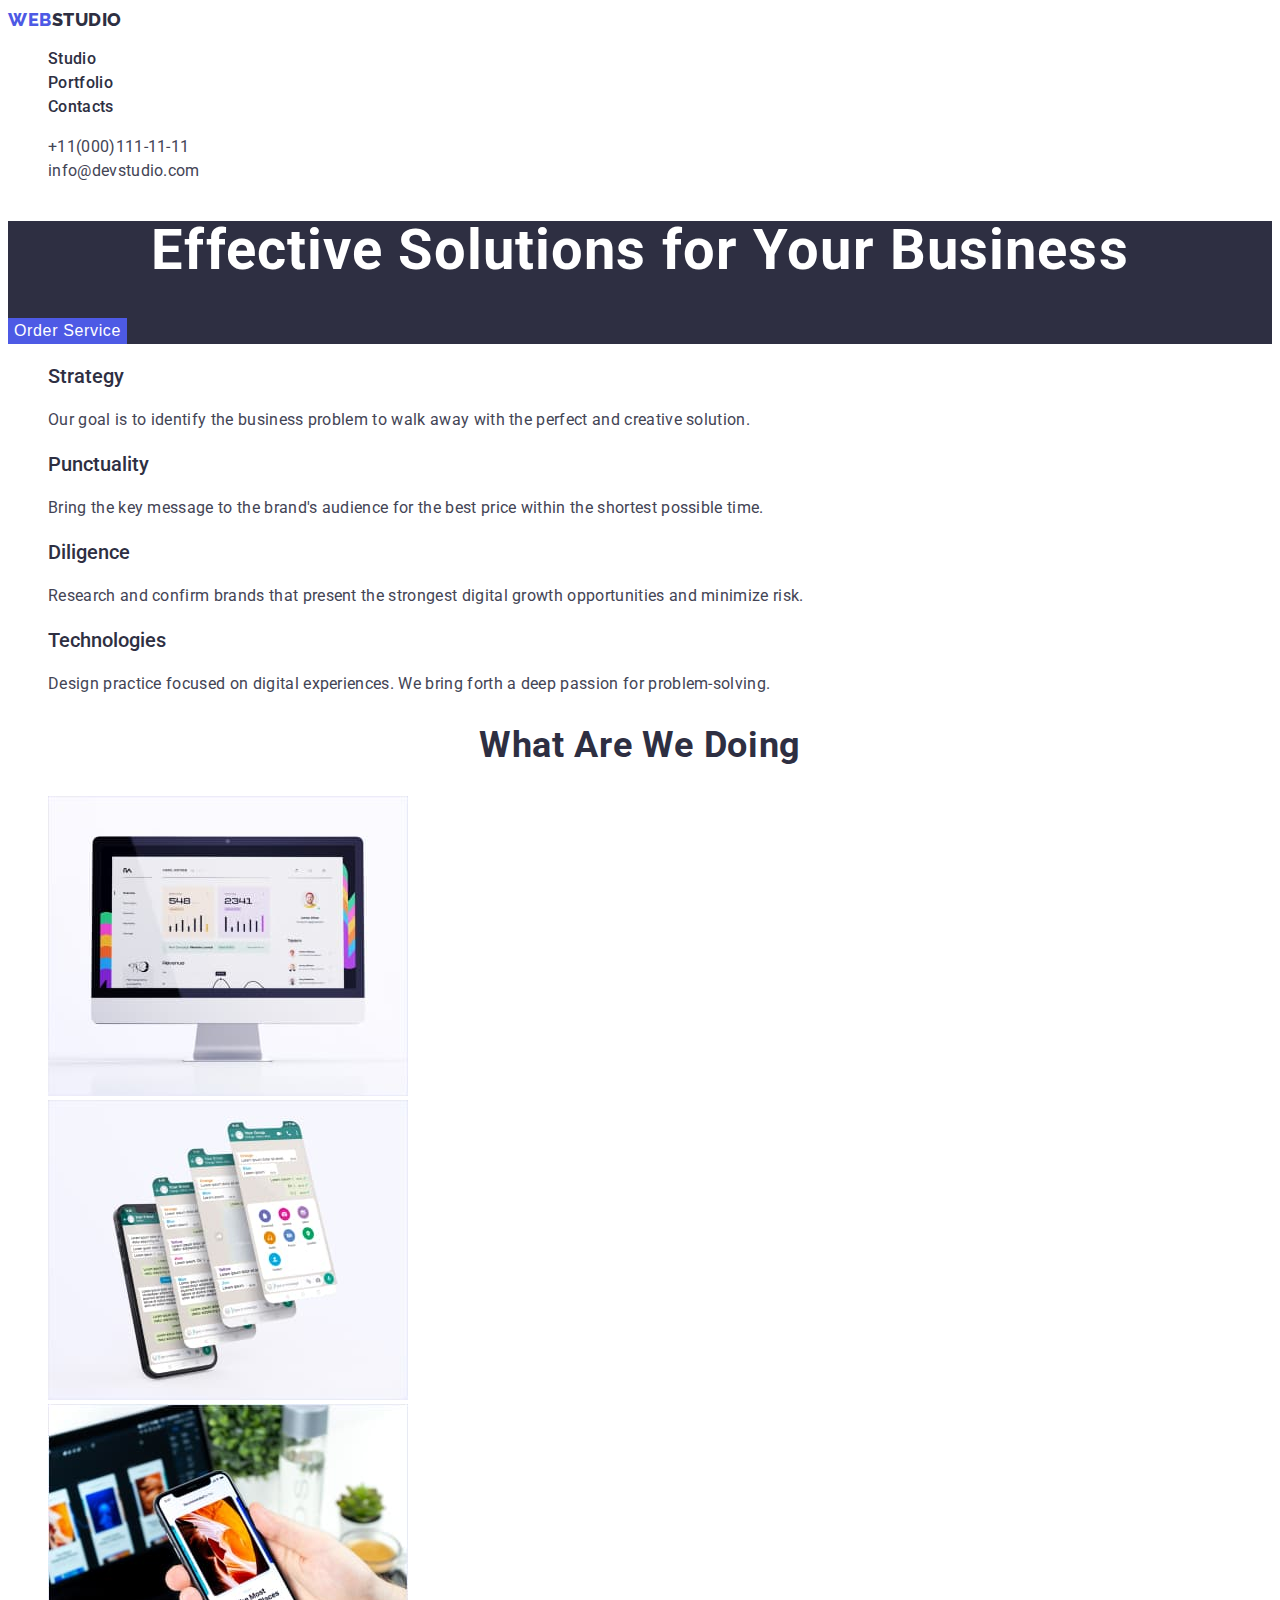
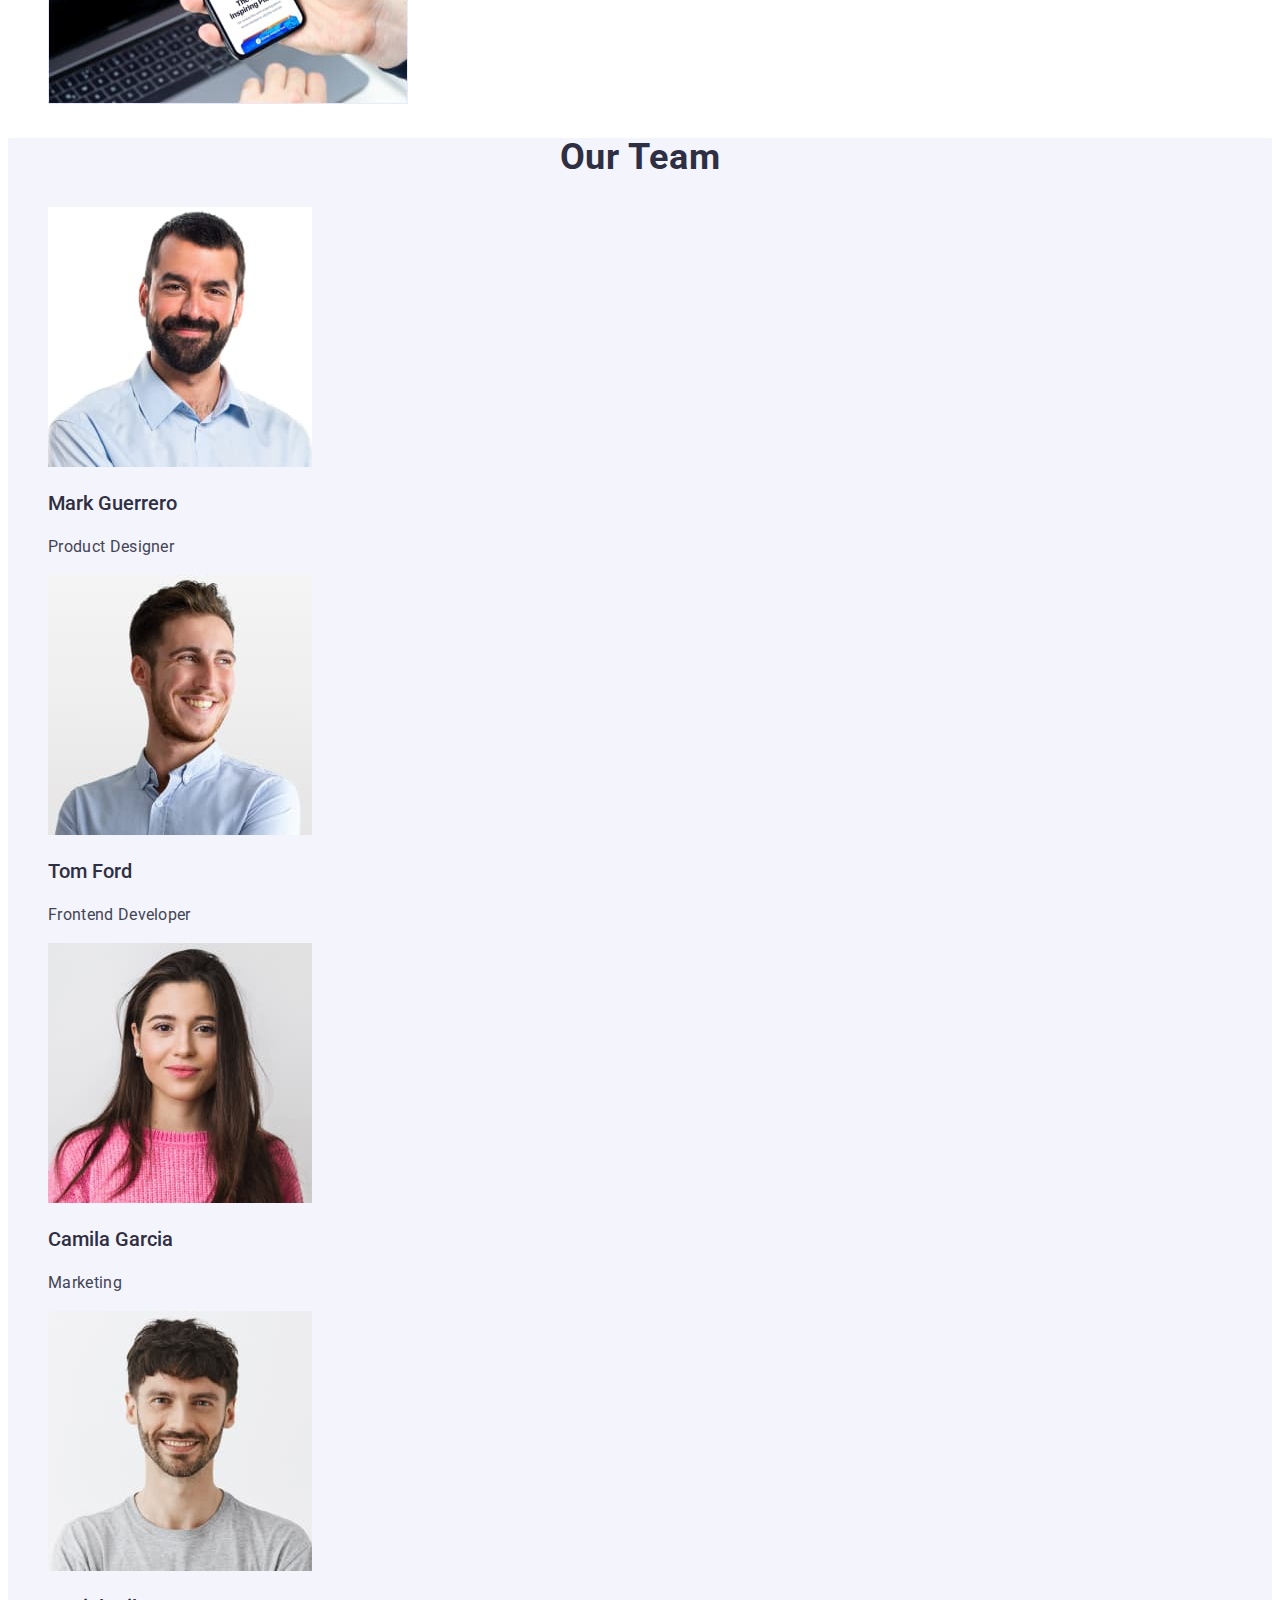
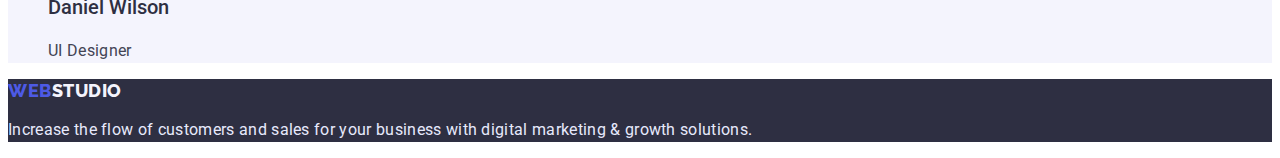
<file: index.html>
<!DOCTYPE html>
<html lang="en">
  <head>
    <meta charset="UTF-8" />
    <meta http-equiv="X-UA-Compatible" content="IE=edge" />
    <meta name="viewport" content="width=device-width, initial-scale=1.0" />
    <title>Web Studio</title>
    <link rel="preconnect" href="https://fonts.googleapis.com" />
    <link rel="preconnect" href="https://fonts.gstatic.com" crossorigin />
    <link
      href="https://fonts.googleapis.com/css2?family=Raleway:wght@800&family=Roboto:wght@400;500;700;900&display=swap"
      rel="stylesheet"
    />
    <link rel="stylesheet" href="./css/styles.css" />
  </head>
  <body>
    <!-- Header section -->
    <header class="header">
      <nav class="header-nav">
        <a class="header-logo-link" href="./index.html"
          ><span class="logo">WEB</span><span>STUDIO</span></a
        >
        <ul>
          <li class="list">
            <a class="header-link" href="./index.html">Studio</a>
          </li>
          <li class="list">
            <a class="header-link" href="./portfolio.html">Portfolio</a>
          </li>
          <li class="list">
            <a class="header-link" href="">Contacts</a>
          </li>
        </ul>
      </nav>
      <address class="header-adress">
        <ul class="list">
          <li>
            <a class="adress-link" href="tel:+11(000)111-11-11"
              >+11(000)111-11-11</a
            >
          </li>
          <li>
            <a class="adress-link" href="mailto:info@devstudio.com"
              >info@devstudio.com</a
            >
          </li>
        </ul>
      </address>
    </header>

    <!-- First section of content Hero  -->

    <main>
      <section class="hero">
        <h1 class="hero-title">Effective Solutions for Your Business</h1>
        <button class="button" type="button">Order Service</button>
      </section>

      <!-- Main section -->

      <section class="feature">
        <h2 hidden>Our advantages</h2>
        <ul class="list">
          <li>
            <h3 class="section-sub-title">Strategy</h3>
            <p class="section-text">
              Our goal is to identify the business problem to walk away with the
              perfect and creative solution.
            </p>
          </li>
          <li>
            <h3 class="section-sub-title">Punctuality</h3>
            <p class="section-text">
              Bring the key message to the brand's audience for the best price
              within the shortest possible time.
            </p>
          </li>
          <li class="feature-list-item">
            <h3 class="section-sub-title">Diligence</h3>
            <p class="section-text">
              Research and confirm brands that present the strongest digital
              growth opportunities and minimize risk.
            </p>
          </li>
          <li class="feature-list-item">
            <h3 class="section-sub-title">Technologies</h3>
            <p class="section-text">
              Design practice focused on digital experiences. We bring forth a
              deep passion for problem-solving.
            </p>
          </li>
        </ul>
      </section>

      <!-- About work section -->

      <section class="section-work">
        <h2 class="section-title">What are we doing</h2>
        <ul class="list">
          <li>
            <img src="./images/work/img1.jpg" alt="website" width="360" />
          </li>
          <li>
            <img src="./images/work/img2.jpg" alt="attachment" width="360" />
          </li>
          <li>
            <img src="./images/work/img3.jpg" alt="aplication" width="360" />
          </li>
        </ul>
      </section>

      <!-- About Team Group -->

      <section class="team-work">
        <h2 class="section-title">Our Team</h2>
        <ul class="list">
          <li>
            <img src="./images/team/mark.jpg" alt="Mark" width="264" />
            <h3 class="section-sub-title">Mark Guerrero</h3>
            <p class="section-text">Product Designer</p>
          </li>
          <li>
            <img src="./images/team/tom.jpg" alt="Tom" width="264" />
            <h3 class="section-sub-title">Tom Ford</h3>
            <p class="section-text">Frontend Developer</p>
          </li>
          <li>
            <img src="./images/team/camila.jpg" alt="Camila" width="264" />
            <h3 class="section-sub-title">Camila Garcia</h3>
            <p class="section-text">Marketing</p>
          </li>
          <li>
            <img src="./images/team/daniel.jpg" alt="Daniel" width="264" />
            <h3 class="section-sub-title">Daniel Wilson</h3>
            <p class="section-text">UI Designer</p>
          </li>
        </ul>
      </section>
    </main>

    <!-- Footer -->

    <footer class="footer">
      <a class="footer-logo-link" href="./index.html"
        ><span class="logo">WEB</span><span>STUDIO</span>
      </a>
      <p class="footer-text">
        Increase the flow of customers and sales for your business with digital
        marketing &#38; growth solutions.
      </p>
    </footer>
  </body>
</html>
</file>
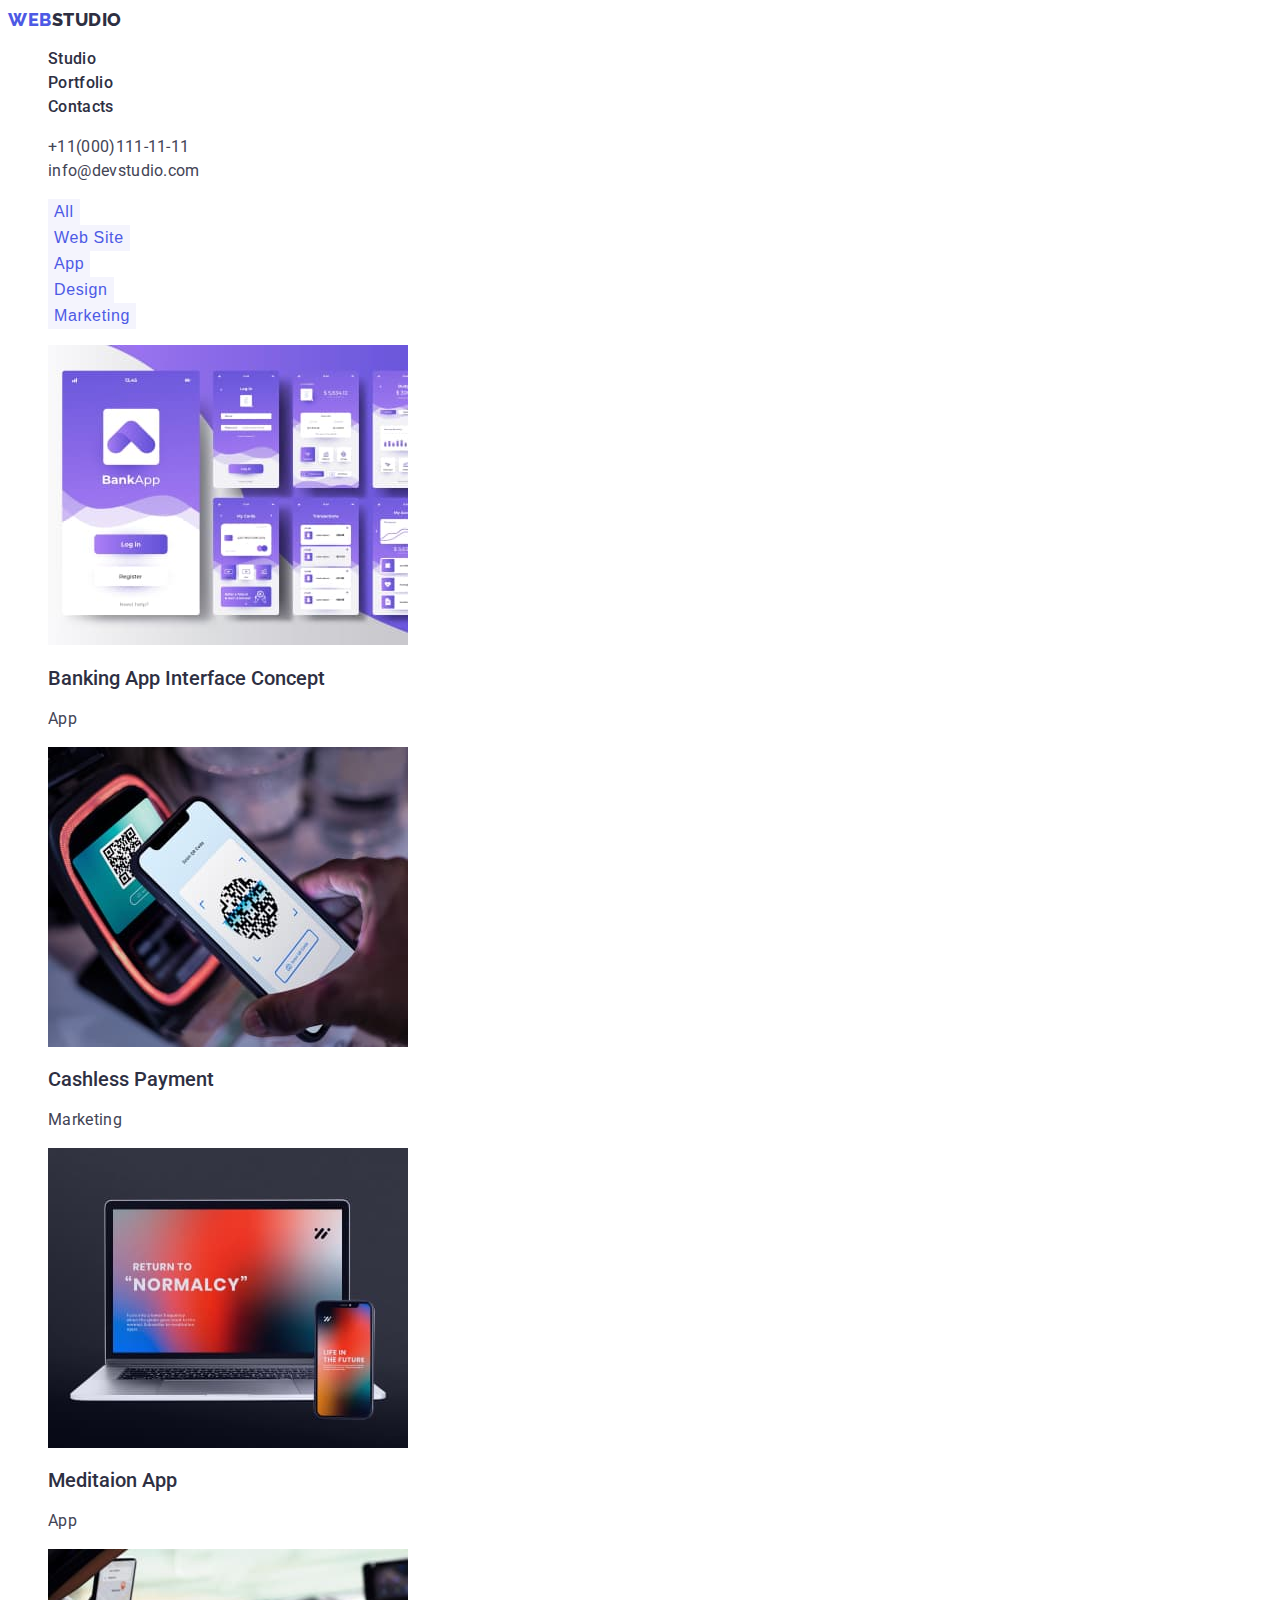
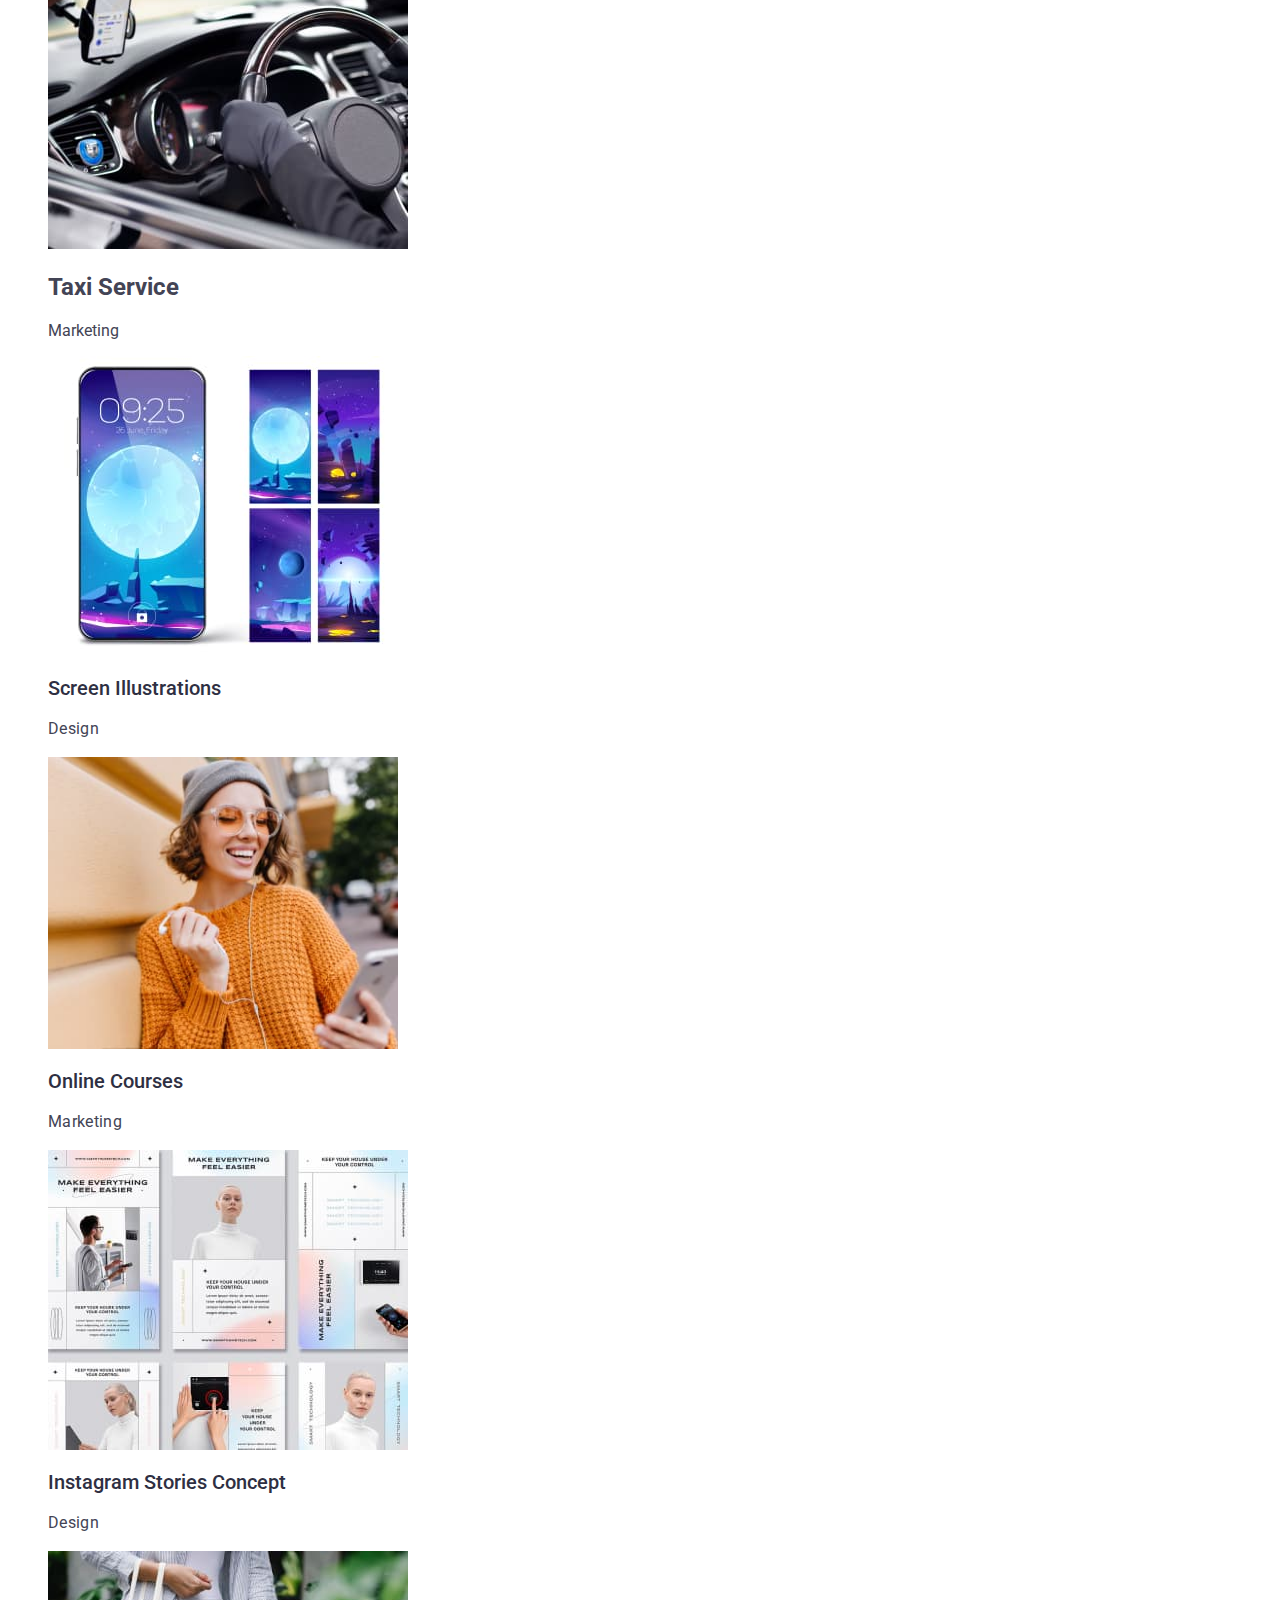
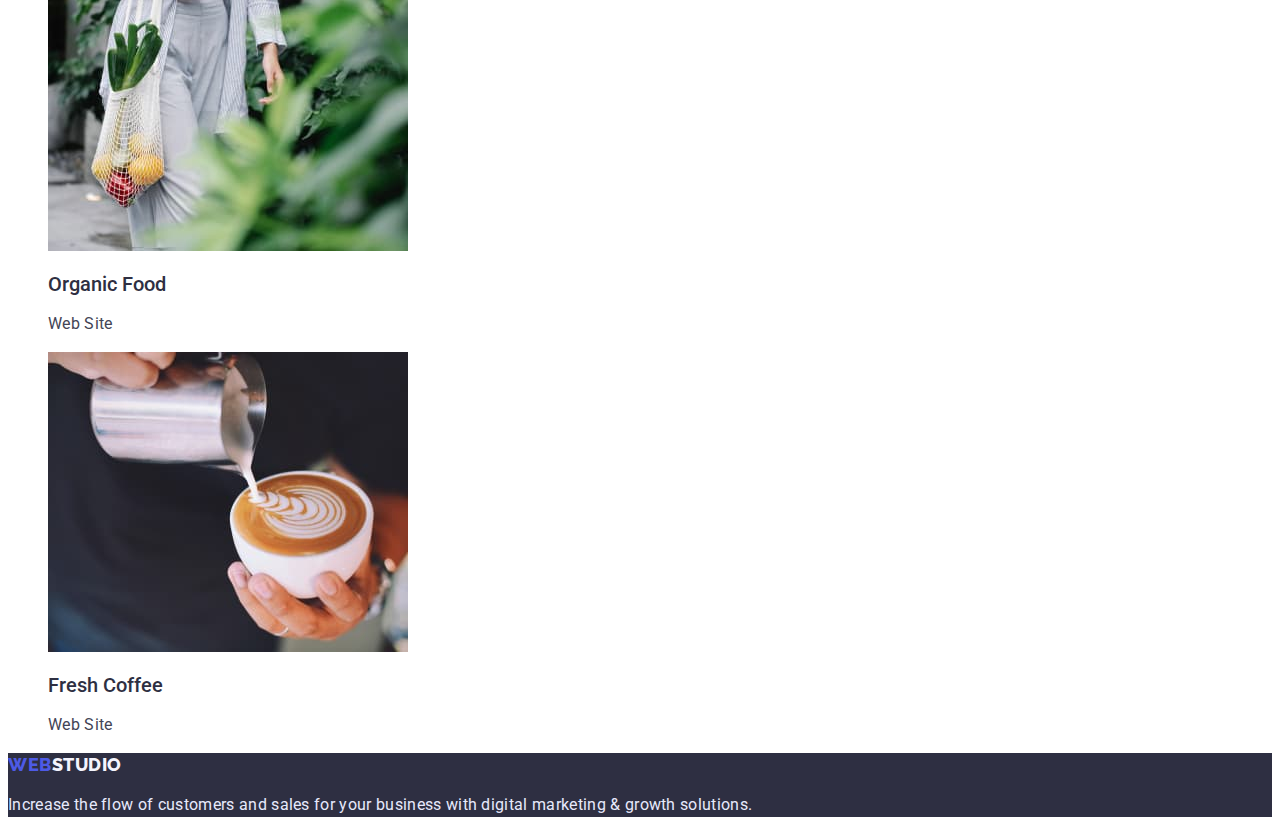
<file: portfolio.html>
<!DOCTYPE html>
<html lang="en">
  <head>
    <meta charset="UTF-8" />
    <meta http-equiv="X-UA-Compatible" content="IE=edge" />
    <meta name="viewport" content="width=device-width, initial-scale=1.0" />
    <title>Web Studio</title>
    <link rel="preconnect" href="https://fonts.googleapis.com" />
    <link rel="preconnect" href="https://fonts.gstatic.com" crossorigin />
    <link
      href="https://fonts.googleapis.com/css2?family=Raleway:wght@800&family=Roboto:wght@400;500;700;900&display=swap"
      rel="stylesheet"
    />
    <link rel="stylesheet" href="./css/styles.css" />
  </head>
  <body>
    <header class="header">
      <nav class="header-nav">
        <a class="header-logo-link" href="./index.html">
          <span class="logo">WEB</span><span>STUDIO</span></a
        >
        <ul class="list">
          <li class="header-item">
            <a class="header-link" href="./index.html">Studio</a>
          </li>
          <li class="header-item">
            <a class="header-link" href="./portfolio.html">Portfolio</a>
          </li>
          <li class="header-item">
            <a class="header-link" href="">Contacts</a>
          </li>
        </ul>
      </nav>
      <address class="header-adress">
        <ul class="list">
          <li>
            <a class="adress-link" href="tel:+11(000)111-11-11"
              >+11(000)111-11-11</a
            >
          </li>
          <li>
            <a class="adress-link" href="mailto:info@devstudio.com"
              >info@devstudio.com</a
            >
          </li>
        </ul>
      </address>
    </header>

    <!-- Portfolio section -->

    <main>
      <section class="portfolio">
        <!-- Hidden H1 -->
        <h1 hidden>Portfolio sections</h1>
        <ul class="list">
          <li>
            <button class="btn" type="button">All</button>
          </li>
          <li>
            <button class="btn" type="button">Web Site</button>
          </li>
          <li>
            <button class="btn" type="button">App</button>
          </li>
          <li>
            <button class="btn" type="button">Design</button>
          </li>
          <li>
            <button class="btn" type="button">Marketing</button>
          </li>
        </ul>
        <ul class="list">
          <li>
            <img src="./images/portfolio/project1.jpg"Bank app" width="360" />
            <h2 class="section-sub-title">Banking App Interface Concept</h2>
            <p class="section-text">App</p>
          </li>
          <li>
            <img
              src="./images/portfolio/project2.jpg"
              alt="Payment"
              width="360"
            />
            <h2 class="section-sub-title">Cashless Payment</h2>
            <p class="section-text">Marketing</p>
          </li>
          <li>
            <img
              src="./images/portfolio/project3.jpg"
              alt="Meditacion"
              width="360"
            />
            <h2 class="section-sub-title">Meditaion App</h2>
            <p class="section-text">App</p>
          </li>
          <li>
            <img src="./images/portfolio/project4.jpg" alt="Taxi" width="360" />
            <h2 class="title">Taxi Service</h2>
            <p class="title-desc">Marketing</p>
          </li>
          <li>
            <img
              src="./images/portfolio/project5.jpg"
              alt="Design"
              width="360"
            />
            <h2 class="section-sub-title">Screen Illustrations</h2>
            <p class="section-text">Design</p>
          </li>
          <li>
            <img
              src="./images/portfolio/project6.jpg"
              alt="Coursers"
              width="350"
            />
            <h2 class="section-sub-title">Online Courses</h2>
            <p class="section-text">Marketing</p>
          </li>
          <li>
            <img
              src="./images/portfolio/project7.jpg"
              alt="Instagram concept"
              width="360"
            />
            <h2 class="section-sub-title">Instagram Stories Concept</h2>
            <p class="section-text">Design</p>
          </li>
          <li>
            <img src="./images/portfolio/project8.jpg" alt="Food" width="360" />
            <h2 class="section-sub-title">Organic Food</h2>
            <p class="section-text">Web Site</p>
          </li>
          <li>
            <img
              src="./images/portfolio/project9.jpg"
              alt="Coffee"
              width="360"
            />
            <h2 class="section-sub-title">Fresh Coffee</h2>
            <p class="section-text">Web Site</p>
          </li>
        </ul>
      </section>
    </main>

    <!-- Footer -->

    <footer class="footer">
      <a class="footer-logo-link" href="./index.html"
        ><span class="logo">WEB</span><span>STUDIO</span>
      </a>
      <p class="footer-text">
        Increase the flow of customers and sales for your business with digital
        marketing &#38; growth solutions.
      </p>
    </footer>
  </body>
</html>
</file>
<file: css/styles.css>
/**
  |============================
  | Styles for WEBSTUDIO page 
  |============================
*/
/* цвет основного текста #2E2F42 */
/* вторичный цвет текста  #434455 */
/* белый цвет #FFFFFF */
/* светлый цвет для лого #F4F4FD */
/* светлый цвет в футере #E7E9FC */
/* акцент на кнопке #4D5AE5 */

:root {
  --logo-color: #4d5ae5;
  --hover-color: #404bbf;
  --text-color: #434455;
  --title-text-color: #2e2f42;
  --accent-color: #4d5ae5;
  --white-color: #ffffff;
  --logo-light-color: #f4f4fd;
  --footer-color: #e7e9fc;
  --backgroind-color: #2e2f42;
  --color-light: #f4f4fd;
  --button-color: #404bbf;
}

body {
  background-color: var(--white-color);
  color: var(--text-color);
  font-family: "Roboto";
  font-size: 16px;
}
.list {
  list-style-type: none;
}

/* Header section */
/* Styles logo */
.header-logo-link {
  font-family: "Raleway";
  font-weight: 800;
  font-size: 18px;
  line-height: 1.3;
  letter-spacing: 0.03em;
  text-transform: uppercase;
  color: var(--title-text-color);
  text-decoration: none;
}
.logo {
  color: var(--logo-color);
}

/* Styles Header list */
.list {
  list-style-type: none;
}

.header-link {
  font-weight: 500;
  line-height: 1.5;
  letter-spacing: 0.02em;
  color: var(--title-text-color);
  text-decoration: none;
}
.header-link:hover,
.header-link:focus {
  color: var(--hover-color);
}

/* Styles adress */
.adress-link {
  font-style: normal;
  line-height: 1.5;
  letter-spacing: 0.02em;
  color: var(--text-color);
  text-decoration: none;
}

.adress-link:hover,
.adress-link:focus {
  color: var(--hover-color);
}

/* Hero section */
.hero {
  background-color: var(--backgroind-color);
}
.hero-title {
  color: var(--white-color);
  font-size: 56px;
  line-height: 1.07;
  text-align: center;
  letter-spacing: 0.02em;
}

/* Button */
.button {
  font-weight: 500;
  font-size: 16px;
  line-height: 1.5;
  align-items: center;
  letter-spacing: 0.04em;
  color: var(--white-color);
  background-color: var(--accent-color);
  cursor: pointer;
  border: none;
}
.button:hover,
.button:focus {
  background: var(--button-color);
}

/* Main section */
/* Section features */

.section-sub-title {
  color: var(--title-text-color);
  font-weight: 500;
  font-size: 20px;
  line-height: 1.2;
}
.section-text {
  font-variant: var(--text-color);
  line-height: 1.5;
  letter-spacing: 0.02em;
}
/* About work section */
.section-title {
  font-size: 36px;
  line-height: 1.1;
  text-align: center;
  letter-spacing: 0.02em;
  text-transform: capitalize;
  color: var(--title-text-color);
}
/* About team section */
.team-work {
  background-color: var(--color-light);
}
/* Footer */

.footer {
  background-color: var(--backgroind-color);
}
.footer-logo-link {
  font-family: "Raleway";
  font-style: normal;
  font-weight: 800;
  font-size: 18px;
  line-height: 1.2;
  letter-spacing: 0.03em;
  text-transform: uppercase;
  color: var(--color-light);
  text-decoration: none;
}
.footer-text {
  color: var(--footer-color);
  line-height: 1.5;
  letter-spacing: 0.02em;
}

/**
  |============================
  | Styles for Portfolio page
  |============================
*/

/* Portfolio section */

.btn {
  color: var(--accent-color);
  font-size: 16px;
  line-height: 1.5;
  letter-spacing: 0.04em;
  background: var(--color-light);
  cursor: pointer;
  border: none;
}

/* Hover/focus */
.btn:focus,
.btn:hover {
  background: var(--hover-color);
  color: var(--white-color);
}

/* Portfolio footer */

/* Footer */
.footer {
  background-color: var(--backgroind-color);
}
.footer-logo-link {
  font-family: "Raleway";
  font-weight: 800;
  font-size: 18px;
  line-height: 1.3;
  letter-spacing: 0.03em;
  text-transform: uppercase;
  color: var(--color-light);
  text-decoration: none;
}
.footer-text {
  line-height: 1.5;
  letter-spacing: 0.02em;
  color: var(--footer-color);
}
</file>
